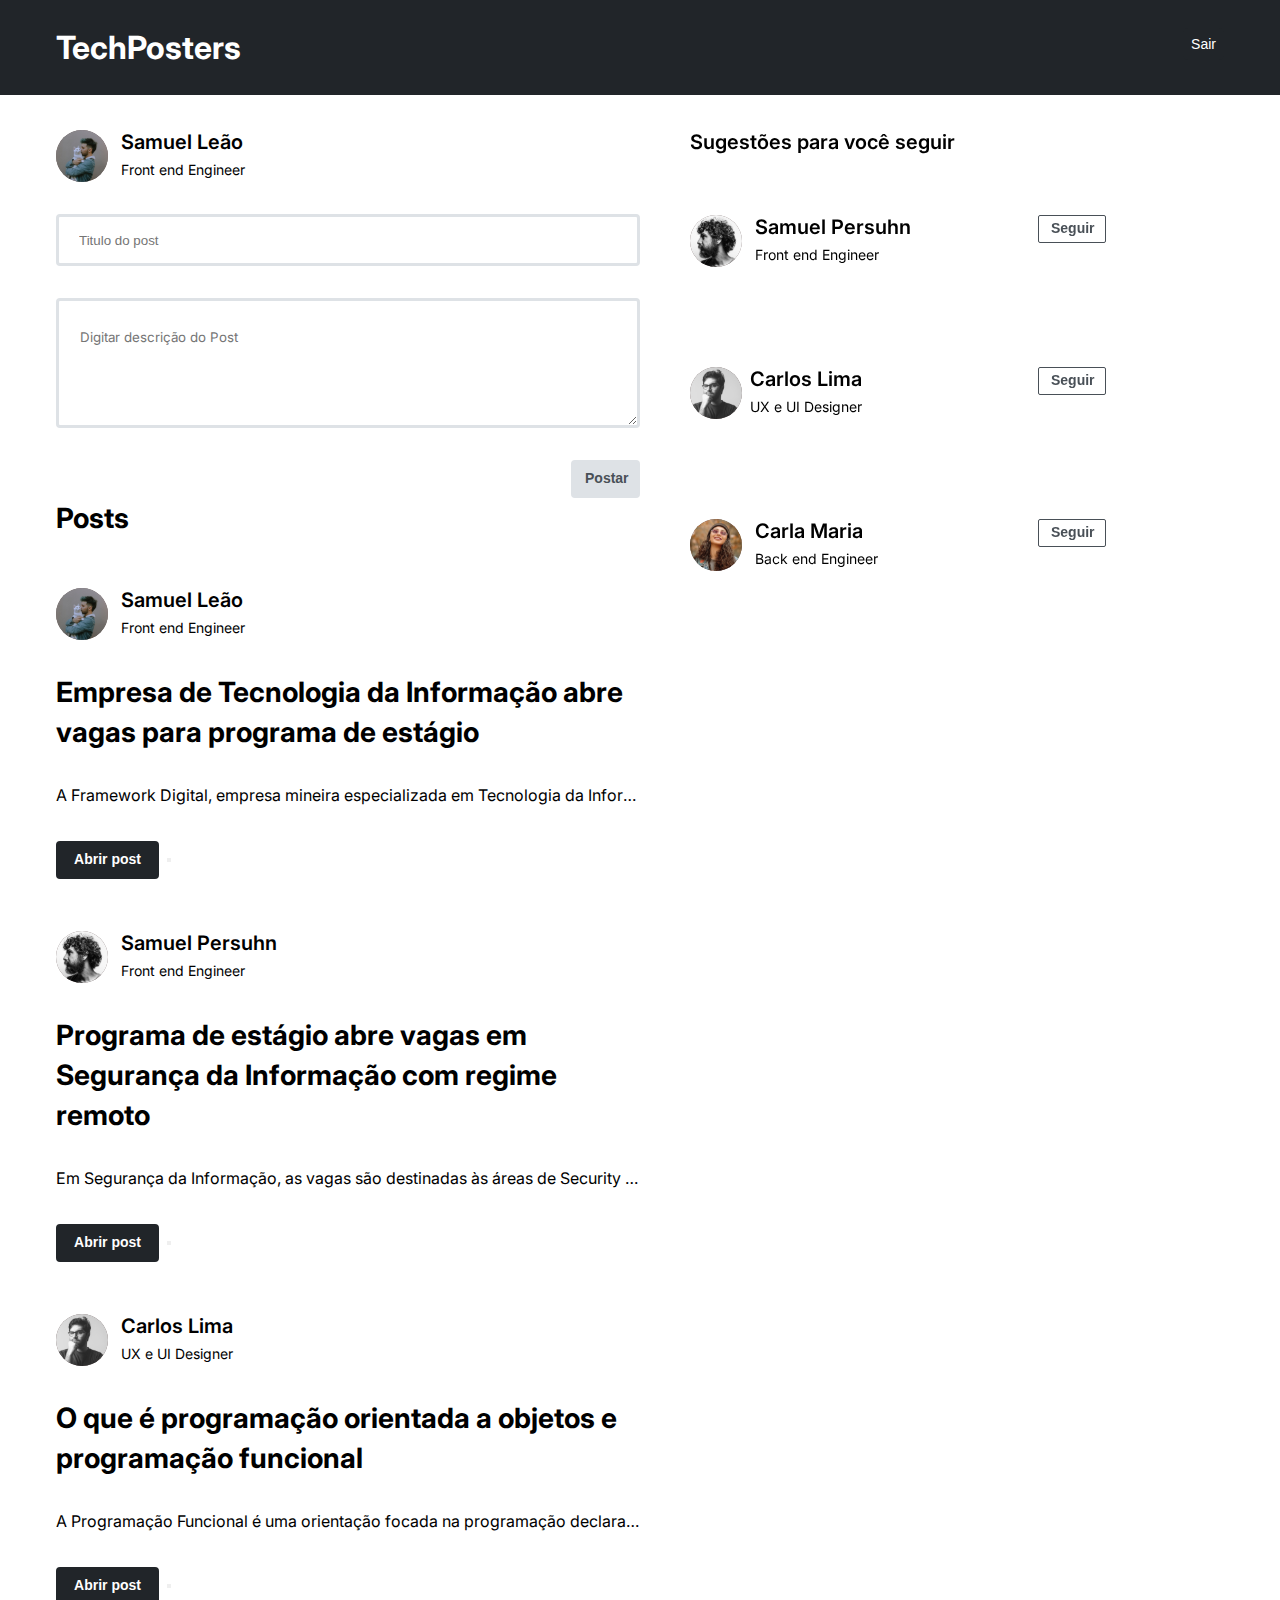
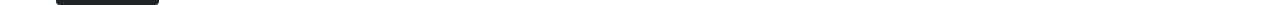
<file: index.html>
<!DOCTYPE html>
<html lang="pt-br">
<head>
  <meta charset="UTF-8" />
  <meta http-equiv="X-UA-Compatible" content="IE=edge" />
  <meta name="viewport" content="width=device-width, initial-scale=1.0" />
  <link rel="shortcut icon" href="./assets/img/favicon.png" type="image/x-icon">
  <link rel="stylesheet" href="./pages/home/style.css"/>
  <link rel="stylesheet" href="./styles/globalStyles.css"/>
  <link rel="stylesheet" href="./styles/navbar.css">
  <link rel="stylesheet" href="./styles/positions.css">
  <link rel="stylesheet" href="./styles/borders.css">
  <link rel="stylesheet" href="./styles/buttons.css">
  <link rel="stylesheet" href="./styles/bars.css">
  <link rel="stylesheet" href="./styles/inputs.css">
  <link rel="stylesheet" href="./styles/text.css">
  <link rel="stylesheet" href="./styles/spacing.css">
  <link rel="stylesheet" href="./styles/sizes.css">
  <link rel="stylesheet" href="./styles/display.css">
  <link rel="stylesheet" href="./styles/modal.css"> 
  <title>TechPosters - Home</title>
</head>
<body>
  <header class="navbar position_fixed">
    <nav class="container navbar-items">
      <h1 class="title-0">TechPosters</h1>
      <button class="navbar-link">Sair</button>
    </nav>
  </header>
  <main id="parentModal" class="mt_header container">
    <div class="flex_row mt gap-4 main_mobile">
      <section class="flex_column gap-1 half ">
        <div class="flex_row gap-2">
          <img class="img_formatting" src="./assets/img/user1.svg" alt="">
            <div class="flex_column gap-3">
              <p class="title-2">Samuel Leão</p>
              <p class="text-2">Front end Engineer</p>
            </div>
        </div>
        <form class="flex_column gap-1">
          <input class="input outline_none border_radius-1 border size_width-1" type="text" placeholder="Titulo do post">
          <textarea class="textarea outline_none border_radius-1 border size_width-1" name="postComment" placeholder="Digitar descrição do Post"></textarea>
          <button id='btn'class="button border_radius-1 border-2 button_primary button_post toBeReplaced">Postar</button>
        </form>
      </section>
      <aside class="flex_column half gap-1 position_fixed-2 justify_between">
        <h2 class="title-2 mb-2">Sugestões para você seguir</h2>
        <ul class="follower_mobile">
          <li class="followers_users flex_row mb justify_between aside_li">
            <div class="flex_row gap-2">
              <img class="img_formatting" src="./assets/img/user2.svg" alt="">
              <div class="flex_column gap-3">
                <p class="title-2">Samuel Persuhn</p>
                <p class="text-2">Front end Engineer</p>
              </div>
            </div>
            <button class="button_follower button border_radius-1 border-2 button_outline toBeReplaced">Seguir</button>
          </li>
          <li class=" followers_users flex_row mb justify_between aside_li">
            <div class="flex_row gap-3">
              <img class="img_formatting" src="./assets/img/user3.svg" alt="">
              <div class="flex_column gap-3">
                <p class="title-2">Carlos Lima</p>
                <p class="text-2">UX e UI Designer</p>
              </div>
            </div>
            <button class="button_follower button border_radius-1 border-2 button_outline toBeReplaced">Seguir</button>
          </li>
          <li class="followers_users flex_row mb justify_between aside_li">
            <div class="flex_row gap-2">
              <img class="img_formatting" src="./assets/img/user4.svg" alt="">
              <div class="flex_column gap-3">
                <p class="title-2">Carla Maria</p>
                <p class="text-2">Back end Engineer</p>
              </div>
            </div>
            <button class="button_follower button border_radius-1 border-2 button_outline toBeReplaced">Seguir</button>
          </li>
        </ul>
      </aside>
    </div>
    <section class="half position_post_mobile">
      <h2 class="title-1 mb-3">Posts</h2>
      <ul id="posts" class="flex_column gap-5"></ul>
    </section>
  </main>
</body>
    <script src="./script/database/users.js"></script>
    <script src="./script/database/posts.js"></script>
    <script src="./script/database/sugestUsers.js"></script>
    <script src="./pages/home/index.js"></script>
</html>
</file>
<file: pages/home/style.css>
@import "../../styles/sizes.css";
@import "../../styles/display.css";


.button_post{
    height: 38px;
    width: 69px;
    align-self: flex-end;
}

.img_formatting{
    width: 52px;
    height: 52px;
}

.aside_li{
    width: 65%;
}

.post_fullComment{
    max-width: 100%;
    text-align: left;
}

.post_fullComment > p{
    text-overflow: ellipsis;
    overflow: hidden;
    white-space: nowrap;
}

@media (max-width:386px){
    .main_mobile{
        display: flex;
        flex-direction: column;
    }

    .position_fixed-2{
        position: relative;
        right: 9px;
        bottom: 153px;
        overflow-y: auto;
    }

    .position_post_mobile{
        position: relative;
        bottom: 100px;
    }

    .follower_mobile{
        display: flex;
        flex-direction: row;  
    }

    .half{
        width: 100%;
    }
}
</file>
<file: styles/globalStyles.css>
@import url('https://fonts.googleapis.com/css2?family=Inter:wght@400;500;600;700&display=swap');

* {
    margin: 0;
    padding: 0;
    box-sizing: border-box;
}
/* .toBeReplaced {
    visibility: hidden;
    position: relative;
}
.toBeReplaced:after {
    visibility: visible;
    position: absolute;
    top: 0;
    left: 0;
    content: "Seguindo";
} */

:root{
    --color-grey-1: #212529;
    --color-grey-2: #495057;
    --color-grey-3: #DEE2E6;
    --color-grey-4: #EDF2FF;
    --color-white-fixed: #fff;
    --color-blue: #364FC7;
    --radius-1: 0.25rem;
    --radius-2: 0.30rem;
    --font-family-1: "Inter", sans-serif;
}

body{
    font-family: var(--font-family-1);
}

.container{
    max-width: 1200px;
    margin: 0 auto;
    padding: 0 1rem;
}

ul{
    list-style: none;
}
.outline_none{
    outline: none;
}
</file>
<file: styles/navbar.css>
.title-0{
    color: var(--color-white-fixed);
}
.navbar{
    background-color: var(--color-grey-1);
    padding: 1.75rem 0;
}

.navbar-items{
    display: flex;
    justify-content: space-between;
}

.navbar-links{
    display: flex;
    gap: 1rem;
}

.navbar-link{
    background-color: var(--color-grey-1);
    color: var(--color-white-fixed);
    height: 2rem;
    padding: 0.5rem;
    border-radius: var(--radius-2);
    border: none;
    text-decoration: none;
    font-size: 0.875rem;
    font-weight: 400;
    cursor: pointer;
}

.navbar-link:hover, .navbar-link.actived{
    background-color: var(--color-gray-3);
}
</file>
<file: styles/positions.css>
.position_fixed{
    position: fixed;
    width: 100%;
    top: 0;
    z-index: 1;
}

.position_fixed-2{
    position: fixed;
    right: -50px;
}
</file>
<file: styles/borders.css>
.border{
    border: 3px solid;
}

.border-2{
    border: 2px solid;
}

.border_radius-1{
    border-radius: var(--radius-1);
}

.border_radius-2{
    border-radius: var(--radius-2);
}
</file>
<file: styles/buttons.css>
.button{
    color: var(--color-white-fixed);
    background-color: var(--color-grey-1);
    font-weight: 600;
    font-size: 0.875rem;
    text-align: center;
    line-height: 1.063rem;
    padding: 0 0.75rem;
    cursor: pointer;
}

.button_primary{
    background-color: var(--color-grey-3);
    border-color: var(--color-grey-3);
    color: var(--color-grey-2);
}

.button_primary:hover{
    background-color: var(--color-grey-1);
    color: var(--color-white-fixed);
    border-color: var(--color-grey-2);
}

.button_grey{
    background-color: var(--color-grey-1);
    border-color: var(--color-grey-1);
    height: 38px;
    width: 103px;
}

.button_grey:hover{
    background-color: var(--color-grey-2);
    border-color: var(--color-grey-2);
}

.button_white{
    background-color: var(--color-white-fixed);
    border-color: var(--color-white-fixed);
    color: var(--color-grey-2);
}

.button_white:hover{
    background-color: var(--color-blue);
    border-color: var(--color-blue);
}

.button_outline{
    border: 1px var(--color-grey-2) solid;
    border-radius: 2px;
    background-color: var(--color-white-fixed);
    color: var(--color-grey-2);
    width: 68px;
    height: 28px;
}

.button_outline:hover{
    border-color: var(--color-blue);
    background-color: var(--color-blue);
    color: var(--color-white-fixed);
}

.button_outline:focus{
    border-color: var(--color-blue);
    background-color: var(--color-blue);
    color: var(--color-white-fixed);
}

.button_outline:active{
    border-color: var(--color-blue);
    background-color: var(--color-blue);
    color: var(--color-white-fixed);
}

.button_outline-active{
    width: 89px;
    height: 28px;
}
</file>
<file: styles/bars.css>
*{
    scrollbar-width: thin;
    scrollbar-color: var(--color-white-fixed) var(--color-grey-2); 
}
*::-webkit-scrollbar {
    width: 9px;
}
*::-webkit-scrollbar-track {
    background: var(--color-grey-2);
}
*::-webkit-scrollbar-thumb {
    background-color: var(--color-white-fixed);
    border-radius: 20px;
    border: 3px solid var(--color-grey-2);
}
</file>
<file: styles/inputs.css>
.input{
    padding: 16px 20px;
    background-color: var(--color-white-fixed);
    border-color: var(--color-grey-3);
    height: 52px;
}

.input:focus{
    border-color: var(--color-grey-3);
}

.textarea{
    height: 130px;
    padding: 28px 21px;
    border-color: var(--color-grey-3);
    font-family: var(--font-family-1);
}

.textarea:focus{
    border-color: var(--color-grey-3);
}

.placeholder{
    color: var(--color-grey-3);
}
</file>
<file: styles/text.css>
.title-1{
    font-weight: 700;
    font-size: 1.75rem;
    line-height: 2.5rem;
}

.title-2{
    font-weight: 600;
    font-size: 1.25rem;
    line-height: 1.5rem;
}

.text-1{
    font-weight: 400;
    font-size: 1rem;
    line-height: 1.75rem;
}

.text-2{
    font-weight: 400;
    font-size: 0.875rem;
    line-height: 1rem;  
}

.text-3{
    font-weight: 400;
    font-size: 0.75rem;
    line-height: 1rem;   
}

.text_indent-1{
    text-indent: 1.25rem;
}
</file>
<file: styles/spacing.css>
.gap-1{
    gap: 2rem;
}

.gap-2{
    gap: 0.813rem; 
}

.gap-3{
    gap: 0.5rem;
}

.gap-4{
    gap: 11.5rem;
}

.gap-5{
    gap: 3.25rem;
}

.mt{
    margin-top: 3.125rem;
}

.mt_header{
    margin-top: 8.125rem;
}

.mb{
    margin-bottom: 6.25rem;
}

.mb-2{
    margin-bottom: 1.813rem;
}

.mb-3{
    margin-bottom: 3.125rem;
}

.ml{
    margin-left: 3.125rem;
}

.ml-2{
    margin-left: 0.938rem;
}
</file>
<file: styles/sizes.css>
.full{
    width: 100%;
}

.half{
    width: 50%;
}

.full_w{
    width: 100vw;
}

.full_h{
    height: 100vh;
}

.half_w{
    width: 50vw;
}

.half_h{
    height: 50;
}

.size_width-1{
    width: 100%;
}

.size_width-2{
    width: 100%;
}
</file>
<file: styles/display.css>
.flex_row{
    display: flex;
}

.flex_column{
    display: flex;
    flex-direction: column;
}

.flex_wrap{
    flex-wrap: wrap;
}

.align_center{
    align-items: center;
}

.align_start{
    align-items: flex-start;
}

.align_end{
    align-items: flex-end;
}

.justify_center{
    justify-content: center;
}

.justify_between{
    justify-content: space-between;
}

.justify_evenly{
    justify-content: space-evenly;
}

.justify_around{
    justify-content: space-around;
}

.justify_end{
    justify-content: flex-end;
}

.justify_start{
    justify-content: flex-start;
}
</file>
<file: styles/modal.css>
.modal_wrapper{
    position: fixed;
    width: 100vw;
    height: 100vh;
    background-color: rgba(0, 0, 0, 0.44);
    display: flex;
    align-items: center;
    justify-content: center;
    z-index: 3;
    right: 0;
    left: 0;
    top:0;
}

.modal{
    position: fixed;
    background-color: white;
    width: 761px;
    border: 1px white solid;
    border-radius: 8px;
    padding: 40px 50px;
    height: fit-content;
}

.modal_closeButton{
    position: absolute;
    left: 700px;
    top: 20px;
    padding: 5px;
    height: 30px;
    width: 30px;
    border-radius: 100%;
    cursor: pointer;
    border: none;
}

.modal_closeButton:hover{
    background-color: var(--gray-5);
    border: 1px solid var(--primary-color);
}

.modal_div-1{
    display: flex;
    gap:12px;
    margin-bottom: 32px;
}

.modal_div1-img{
    width: 52px;
    height: 52px;
}

.modal_div1-information{
    display: flex;
    flex-direction: column;
    gap: 10px;
}

.modal_div-2{
    display: flex;
    flex-direction: column;
    gap: 10px;
}

.hide{
    display: none;
}
</file>
